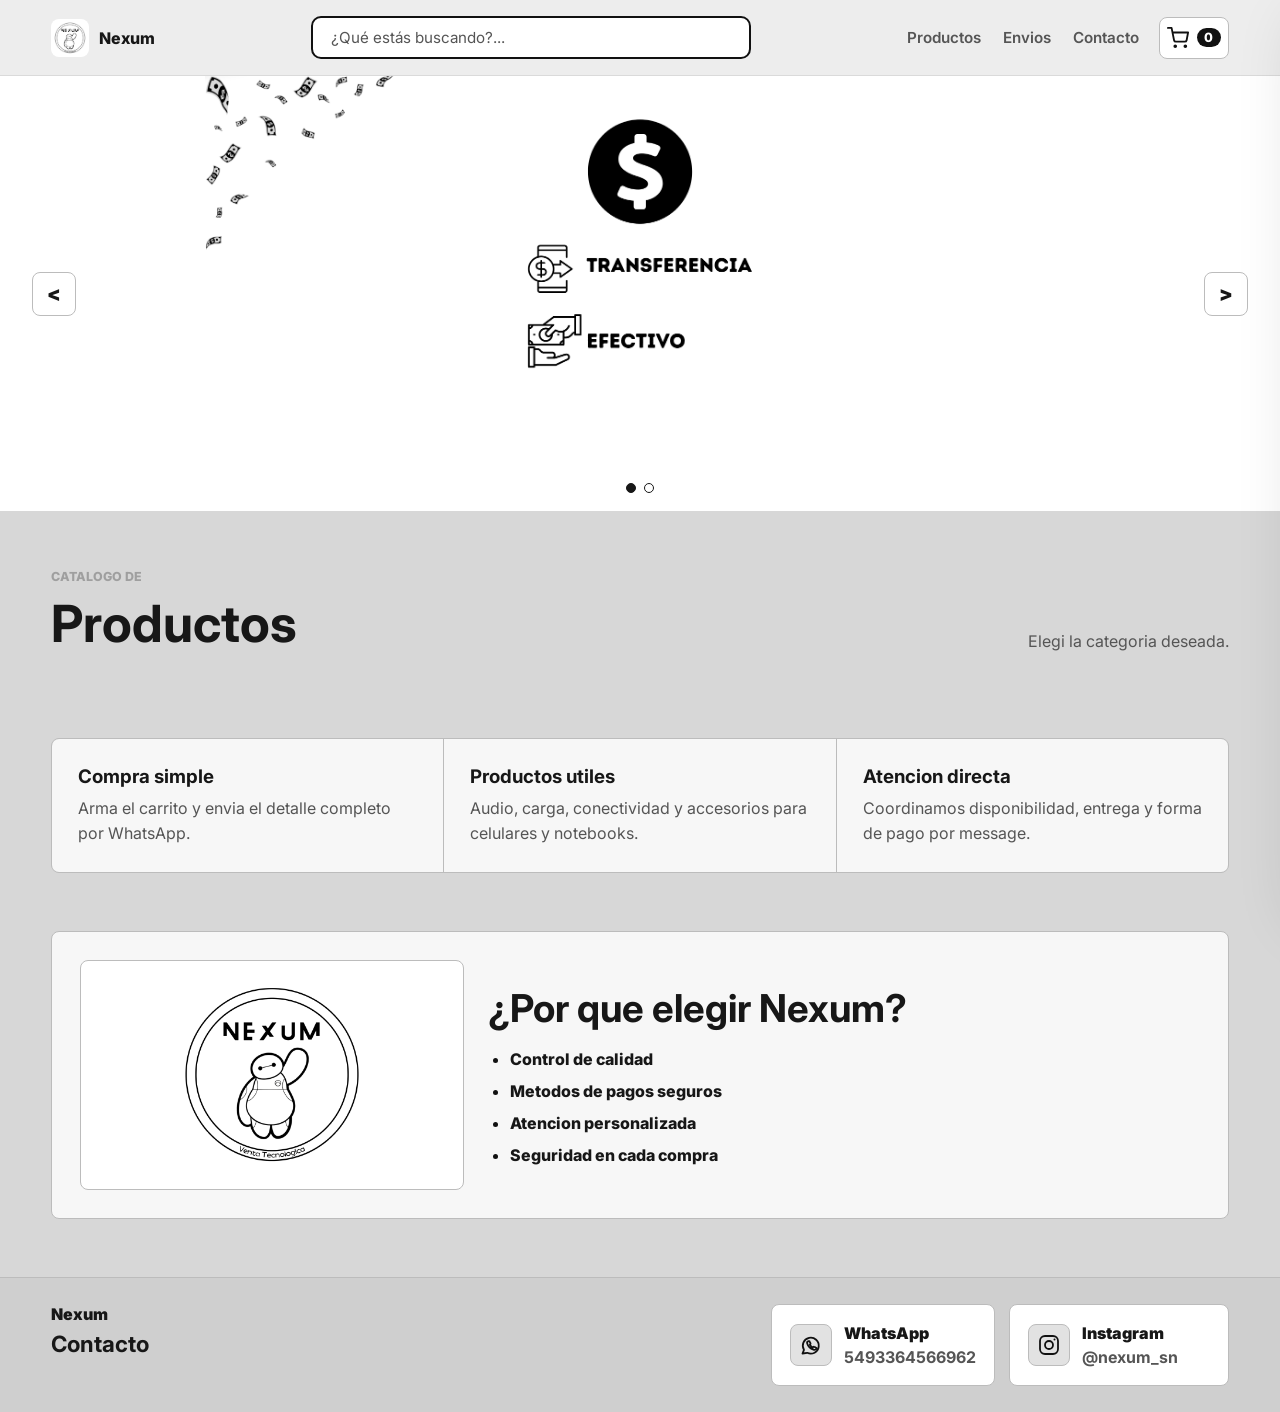
<file: index.html>
<!doctype html>
<html lang="es">
  <head>
    <meta charset="UTF-8" />
    <meta name="viewport" content="width=device-width, initial-scale=1.0" />
    <title>Nexum</title>
    <link rel="icon" type="image/png" sizes="32x32" href="./assets/favicon.png?v=2" />
    <link rel="shortcut icon" type="image/png" href="./assets/favicon.png?v=2" />
    <link rel="apple-touch-icon" href="./assets/favicon.png?v=2" />
    <link rel="preconnect" href="https://fonts.googleapis.com" />
    <link rel="preconnect" href="https://fonts.gstatic.com" crossorigin />
    <link
      href="https://fonts.googleapis.com/css2?family=Inter:wght@400;500;600;700;800&display=swap"
      rel="stylesheet"
    />
    <link rel="stylesheet" href="./styles.css" />
  </head>
  <body>
    <header class="site-header">
      <a class="brand" href="#" aria-label="Nexum">
        <img class="brand-logo" src="./assets/Logo Logotipo Diseño Marca Personal Sencillo Rosa (1).png" alt="" onload="this.nextElementSibling.remove()" onerror="this.remove()" />
        <span class="brand-mark">NX</span>
        <span>Nexum</span>
      </a>

      <div class="search-container">
        <input type="text" id="searchInput" class="search-input" placeholder="¿Qué estás buscando?..." aria-label="Buscar productos" autocomplete="off">
        <div id="searchResultsDropdown" class="search-results-dropdown" hidden></div>
      </div>

      <nav class="nav-links" aria-label="Navegacion principal">
        <a href="#productos">Productos</a>
        <a href="#envios">Envios</a>
        <a href="#contacto">Contacto</a>
      </nav>

      <button class="cart-button" type="button" id="openCart" aria-label="Abrir carrito">
        <img class="cart-icon" src="./assets/cart-icon.svg" alt="" aria-hidden="true" />
        <span class="cart-count" id="cartCount">0</span>
      </button>
    </header>

    <main>
      <section class="hero-carousel" aria-label="Informacion destacada">
        <div class="carousel-track" id="carouselTrack">
          <article class="carousel-slide is-active">
            <img src="./assets/carousel-pagos.png" alt="Formas de pago: transferencia y efectivo" />
          </article>
          <article class="carousel-slide">
            <img src="./assets/carousel-envios.png" alt="Envios locales en San Nicolas y alrededores" />
          </article>
        </div>

        <button class="carousel-button carousel-prev" type="button" id="carouselPrev" aria-label="Imagen anterior">
          &lt;
        </button>
        <button class="carousel-button carousel-next" type="button" id="carouselNext" aria-label="Imagen siguiente">
          &gt;
        </button>

        <div class="carousel-dots" aria-label="Seleccionar imagen">
          <button class="carousel-dot is-active" type="button" data-slide="0" aria-label="Ver formas de pago"></button>
          <button class="carousel-dot" type="button" data-slide="1" aria-label="Ver informacion de envios"></button>
        </div>
      </section>

      <section class="section" id="productos">
        <div class="section-heading">
          <div>
            <p class="eyebrow">Catalogo de</p>
            <h2 id="catalogTitle">Productos</h2>
          </div>
          <p class="section-copy" id="catalogDescription">Elegi la categoria deseada.</p>
        </div>

        <div class="products-grid" id="productsGrid" aria-live="polite"></div>
      </section>

      <section class="info-band" id="envios">
        <article>
          <h3>Compra simple</h3>
          <p>Arma el carrito y envia el detalle completo por WhatsApp.</p>
        </article>
        <article>
          <h3>Productos utiles</h3>
          <p>Audio, carga, conectividad y accesorios para celulares y notebooks.</p>
        </article>
        <article>
          <h3>Atencion directa</h3>
          <p>Coordinamos disponibilidad, entrega y forma de pago por message.</p>
        </article>
      </section>

      <section class="trust-section" aria-label="Por que elegir Nexum">
        <div class="trust-logo-panel">
          <img src="./assets/Logo Logotipo Diseño Marca Personal Sencillo Rosa (1).png" alt="Nexum" />
        </div>
        <div class="trust-content">
          <h2>¿Por que elegir Nexum?</h2>
          <ul class="trust-list">
            <li>Control de calidad</li>
            <li>Metodos de pagos seguros</li>
            <li>Atencion personalizada</li>
            <li>Seguridad en cada compra</li>
          </ul>
        </div>
      </section>
    </main>

    <aside class="cart-panel" id="cartPanel" aria-label="Carrito de compras" aria-hidden="true">
      <div class="cart-panel-header">
        <div>
          <p class="eyebrow">Pedido</p>
          <h2>Tu carrito</h2>
        </div>
        <button class="icon-button" type="button" id="closeCart" aria-label="Cerrar carrito">x</button>
      </div>

      <div class="cart-items" id="cartItems"></div>

      <div class="cart-empty" id="cartEmpty">
        <strong>El carrito esta vacio</strong>
        <span>Agrega productos para preparar tu pedido.</span>
      </div>

      <div class="cart-footer">
        <div class="total-row">
          <span>Total</span>
          <strong id="cartTotal">$0</strong>
        </div>
        <button class="checkout-button" type="button" id="checkoutButton">
          <img src="./assets/whatsapp-icon.svg" alt="" aria-hidden="true" />
          <span style="display: none;">Nexum</span>
          Pedir por WhatsApp
        </button>
      </div>
    </aside>

    <div class="overlay" id="overlay" hidden></div>

    <footer class="footer" id="contacto">
      <div class="footer-heading">
        <span>Nexum</span>
        <strong>Contacto</strong>
      </div>
      <div class="contact-menu">
        <a
          class="contact-card"
          href="https://wa.me/5493364566962"
          target="_blank"
          rel="noopener"
        >
          <img class="contact-icon" src="./assets/whatsapp-icon.svg" alt="" aria-hidden="true" />
          <span class="contact-label">WhatsApp</span>
          <span class="contact-value">5493364566962</span>
        </a>
        <a
          class="contact-card"
          href="https://www.instagram.com/nexum_sn/?hl=es"
          target="_blank"
          rel="noopener"
        >
          <img class="contact-icon" src="./assets/instagram-icon.svg" alt="" aria-hidden="true" />
          <span class="contact-label">Instagram</span>
          <span class="contact-value">@nexum_sn</span>
        </a>
      </div>
    </footer>

    <script src="./script.js"></script>
  </body>
</html>
</file>
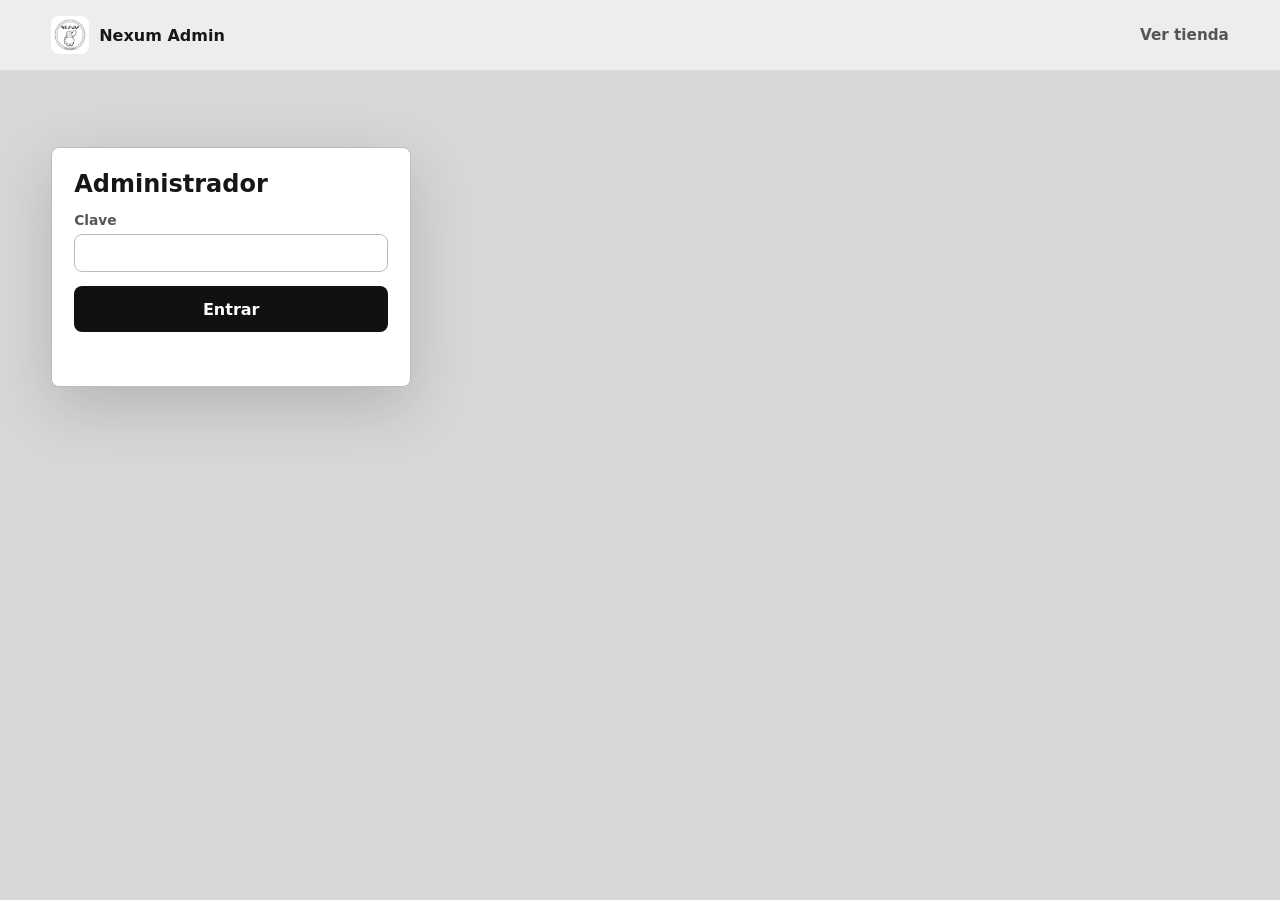
<file: admin.html>
<!doctype html>
<html lang="es">
  <head>
    <meta charset="UTF-8" />
    <meta name="viewport" content="width=device-width, initial-scale=1.0" />
    <title>Nexum Admin</title>
    <link rel="icon" type="image/png" sizes="32x32" href="./assets/favicon.png?v=2" />
    <link rel="stylesheet" href="./styles.css" />
  </head>
  <body>
    <header class="site-header">
      <a class="brand" href="./index.html" aria-label="Volver a Nexum">
        <img class="brand-logo" src="./assets/Logo Logotipo Diseño Marca Personal Sencillo Rosa (1).png" alt="" onload="this.nextElementSibling.remove()" onerror="this.remove()" />
        <span class="brand-mark">NX</span>
        <span>Nexum Admin</span>
      </a>
      <nav class="nav-links" aria-label="Navegacion administrador">
        <a href="./index.html">Ver tienda</a>
      </nav>
    </header>

    <main class="admin-page">
      <section class="admin-login" id="adminLogin" aria-label="Ingreso administrador">
        <form class="admin-login-box" id="adminLoginForm">
          <h2>Administrador</h2>
          <label>
            Clave
            <input type="password" id="adminPassword" autocomplete="current-password" required />
          </label>
          <button class="primary-link" type="submit">Entrar</button>
          <span class="admin-message" id="adminLoginMessage"></span>
        </form>
      </section>

      <section class="admin-panel" id="adminPanel" aria-label="Panel Administrador">
        <div class="admin-panel-header">
          <div>
            <p class="eyebrow">Gestion</p>
            <h2>Productos</h2>
          </div>
          <a class="back-button" href="./index.html">Ver tienda</a>
          <button class="back-button" id="logoutAdmin" type="button">
  Salir
</button>
        </div>

        <form class="admin-form" id="adminForm">
          <input type="hidden" id="adminProductId" />
          <label>
            Nombre
            <input type="text" id="adminName" required />
          </label>
          <label>
            Categoria
            <select id="adminCategory" required>
              <option value="parlantes">Parlantes</option>
              <option value="smartwatch">Smartwatch</option>
              <option value="cables">Cables</option>
              <option value="adaptadores">Adaptadores</option>
            </select>
            <div class="admin-category-add">
  <input
    type="text"
    id="newCategory"
    placeholder="Nueva categoria"
  />

  <button type="button" id="addCategoryButton">
    Agregar categoria
  </button>
</div>
          </label>
          <div class="admin-form-row">
            <label>
              Precio
              <input type="number" id="adminPrice" min="0" step="1" required />
            </label>
            <label>
              Stock
              <input type="number" id="adminStock" min="0" step="1" required />
            </label>
          </div>
          <label>
            Descripcion
            <textarea id="adminDescription" rows="3" required></textarea>
          </label>
          <label>
            Colores
            <input type="text" id="adminColors" placeholder="Violeta:#6c37b8, Negro:#050505" />
          </label>
          <label>
            Imagen
            <input type="file" id="adminImage" accept="image/*" />
          </label>
          <div class="admin-actions">
            <button class="add-button" type="submit">Guardar producto</button>
            <button class="back-button" type="button" id="adminClear">Limpiar</button>
          </div>
        </form>

        <div class="admin-products" id="adminProducts"></div>
      </section>
    </main>

    <script src="./admin.js"></script>
  </body>
</html>
</file>
<file: styles.css>
:root {
  --bg: #d7d7d7;
  --surface: #ffffff;
  --ink: #171717;
  --muted: #555555;
  --line: #bcbcbc;
  --accent: #111111;
  --accent-strong: #333333;
  --soft: #e2e2e2;
  --panel: #c9c9c9;
  --shadow: 0 20px 60px rgba(0, 0, 0, 0.16);
}

* {
  box-sizing: border-box;
}

html {
  scroll-behavior: smooth;
}

body {
  margin: 0;
  font-family: Inter, system-ui, -apple-system, BlinkMacSystemFont, "Segoe UI", sans-serif;
  color: var(--ink);
  background: var(--bg);
}

button,
a {
  font: inherit;
}

a {
  color: inherit;
  text-decoration: none;
}

.site-header {
  position: sticky;
  top: 0;
  z-index: 20;
  display: flex;
  align-items: center;
  justify-content: space-between;
  gap: 20px;
  padding: 16px clamp(18px, 4vw, 56px);
  border-bottom: 1px solid rgba(216, 216, 216, 0.85);
  background: rgba(238, 238, 238, 0.94);
  backdrop-filter: blur(16px);
}

.brand,
.nav-links,
.cart-button {
  display: flex;
  align-items: center;
}

.brand {
  gap: 10px;
  font-weight: 800;
}

.brand-logo {
  width: 38px;
  height: 38px;
  border-radius: 8px;
  object-fit: contain;
}

.brand-mark {
  display: grid;
  width: 38px;
  height: 38px;
  place-items: center;
  border-radius: 8px;
  color: #fff;
  background: var(--accent);
  font-size: 0.78rem;
}

.search-container {
  position: relative;
  flex: 1;
  max-width: 440px;
  margin: 0 auto;
}

.search-input {
  width: 100%;
  padding: 10px 18px;
  border: 2.5px solid var(--accent);
  border-radius: 10px;
  font-family: inherit;
  font-size: 0.95rem;
  font-weight: 600;
  color: var(--ink);
  background-color: var(--surface);
  outline: none;
  transition: all 160ms ease-in-out;
}

.search-input::placeholder {
  color: var(--muted);
  font-weight: 400;
}

.search-input:focus {
  background-color: var(--surface);
  border-color: var(--accent);
  box-shadow: 0 4px 12px rgba(0, 0, 0, 0.1);
}

.nav-links {
  gap: 22px;
  color: var(--muted);
  font-size: 0.95rem;
  font-weight: 600;
}

.nav-links a:hover {
  color: var(--ink);
}

.cart-button {
  min-width: 70px;
  height: 42px;
  justify-content: center;
  gap: 8px;
  border: 1px solid var(--line);
  border-radius: 8px;
  color: var(--ink);
  background: var(--surface);
  cursor: pointer;
}

.cart-icon {
  width: 22px;
  height: 22px;
  display: block;
}

.cart-count {
  min-width: 24px;
  padding: 2px 7px;
  border-radius: 999px;
  color: #fff;
  background: var(--accent);
  font-size: 0.8rem;
  font-weight: 800;
}

.hero-carousel {
  position: relative;
  overflow: hidden;
  background: #fff;
}

.hero-carousel.is-hidden {
  display: none;
}

.is-hidden {
  display: none !important;
}

.carousel-track {
  display: flex;
  transition: transform 420ms ease;
}

.carousel-slide {
  min-width: 100%;
  background: #fff;
}

.carousel-slide img {
  display: block;
  width: 100%;
  height: clamp(260px, 34vw, 460px);
  object-fit: contain;
  background: #fff;
}

.carousel-button {
  position: absolute;
  top: 50%;
  z-index: 2;
  display: grid;
  width: 44px;
  height: 44px;
  place-items: center;
  border: 1px solid var(--line);
  border-radius: 8px;
  color: var(--ink);
  background: rgba(255, 255, 255, 0.86);
  cursor: pointer;
  font-size: 1.25rem;
  font-weight: 900;
  transform: translateY(-50%);
}

.carousel-button:hover {
  background: #fff;
}

.carousel-prev {
  left: clamp(12px, 3vw, 32px);
}

.carousel-next {
  right: clamp(12px, 3vw, 32px);
}

.carousel-dots {
  position: absolute;
  right: 0;
  bottom: 18px;
  left: 0;
  display: flex;
  justify-content: center;
  gap: 8px;
}

.carousel-dot {
  width: 10px;
  height: 10px;
  padding: 0;
  border: 1px solid var(--ink);
  border-radius: 999px;
  background: transparent;
  cursor: pointer;
}

.carousel-dot.is-active {
  background: var(--ink);
}

.eyebrow {
  margin: 0 0 8px;
  color: #9f9f9f;
  font-size: 0.78rem;
  font-weight: 800;
  letter-spacing: 0;
  text-transform: uppercase;
}

.hero h1 {
  margin: 0;
  max-width: 12ch;
  font-size: clamp(3rem, 8vw, 6.6rem);
  line-height: 0.94;
  letter-spacing: 0;
}

.hero-copy {
  max-width: 560px;
  margin: 22px 0 30px;
  color: rgba(255, 255, 255, 0.86);
  font-size: clamp(1rem, 2vw, 1.25rem);
  line-height: 1.6;
}

.primary-link,
.checkout-button,
.add-button {
  display: inline-flex;
  min-height: 46px;
  align-items: center;
  justify-content: center;
  border: 0;
  border-radius: 8px;
  color: #fff;
  background: var(--accent);
  font-weight: 800;
  cursor: pointer;
  transition: transform 160ms ease, background 160ms ease;
}

.primary-link {
  padding: 0 22px;
}

.primary-link:hover,
.checkout-button:hover,
.add-button:hover {
  background: var(--accent-strong);
  transform: translateY(-1px);
}

.section {
  padding: 58px clamp(18px, 4vw, 56px);
  background: var(--bg);
}

.section-heading {
  display: flex;
  align-items: end;
  justify-content: space-between;
  gap: 24px;
  margin-bottom: 26px;
}

.section-heading h2 {
  margin: 0;
  font-size: clamp(2rem, 4vw, 3.4rem);
  letter-spacing: 0;
}

.section-copy {
  max-width: 320px;
  margin: 0;
  color: var(--muted);
  line-height: 1.55;
}

.products-grid {
  display: grid;
  grid-template-columns: repeat(3, minmax(0, 1fr));
  gap: 18px;
}

.categories-grid {
  display: grid;
  grid-template-columns: repeat(4, minmax(0, 1fr));
  gap: 18px;
}

.category-card {
  display: grid;
  gap: 12px;
  min-height: 280px;
  padding: 18px;
  border: 1px solid var(--line);
  border-radius: 8px;
  color: var(--ink);
  background: #f7f7f7;
  cursor: pointer;
  text-align: left;
  transition: transform 160ms ease, box-shadow 160ms ease;
}

.category-card:hover {
  box-shadow: var(--shadow);
  transform: translateY(-2px);
}

.category-image {
  width: 100%;
  aspect-ratio: 1 / 1;
  object-fit: contain;
  padding: 16px;
  border-radius: 8px;
  background: var(--soft);
}

.category-name {
  font-size: 1.2rem;
  font-weight: 900;
}

.category-count {
  color: var(--muted);
  font-size: 0.92rem;
  font-weight: 700;
}

.products-toolbar {
  grid-column: 1 / -1;
  display: flex;
  align-items: center;
  justify-content: space-between;
  gap: 16px;
  margin-bottom: 4px;
}

.products-toolbar h3 {
  margin: 0;
  font-size: 1.45rem;
}

.back-button {
  min-height: 42px;
  padding: 0 14px;
  border: 1px solid var(--line);
  border-radius: 8px;
  color: var(--ink);
  background: var(--surface);
  cursor: pointer;
  font-weight: 800;
}

.back-button:hover {
  background: var(--soft);
}

.product-card {
  overflow: hidden;
  border: 1px solid var(--line);
  border-radius: 8px;
  background: #f7f7f7;
}

.product-image {
  width: 100%;
  aspect-ratio: 4 / 3;
  object-fit: contain;
  display: block;
  padding: 18px;
  background: var(--soft);
}

.product-body {
  display: grid;
  gap: 14px;
  padding: 18px;
}

.product-category {
  color: var(--muted);
  font-size: 0.74rem;
  font-weight: 800;
  text-transform: uppercase;
}

.product-card h3 {
  margin: 0;
  font-size: 1.08rem;
}

.product-card p {
  min-height: 48px;
  margin: 0;
  color: var(--muted);
  line-height: 1.5;
}

.stock-label {
  width: fit-content;
  padding: 6px 10px;
  border: 1px solid var(--line);
  border-radius: 8px;
  color: var(--ink);
  background: var(--soft);
  font-size: 0.86rem;
  font-weight: 800;
}

.product-colors {
  display: grid;
  gap: 8px;
  color: var(--muted);
  font-size: 0.86rem;
  font-weight: 800;
}

.swatches {
  display: flex;
  flex-wrap: wrap;
  gap: 8px;
}

.color-option {
  display: inline-flex;
  min-height: 34px;
  align-items: center;
  gap: 8px;
  padding: 5px 10px 5px 6px;
  border: 1px solid var(--line);
  border-radius: 8px;
  background: var(--surface);
  color: var(--ink);
  cursor: pointer;
  font-size: 0.86rem;
}

.color-option input {
  position: absolute;
  opacity: 0;
  pointer-events: none;
}

.color-option:has(input:checked) {
  border-color: var(--accent);
  box-shadow: inset 0 0 0 1px var(--accent);
}

.swatch {
  width: 22px;
  height: 22px;
  border: 2px solid #fff;
  border-radius: 4px;
  background: var(--swatch-color);
  box-shadow: 0 0 0 1px var(--line);
}

.product-bottom {
  display: flex;
  align-items: center;
  justify-content: space-between;
  gap: 12px;
}

.price {
  font-size: 1.2rem;
  font-weight: 900;
}

.add-button {
  min-width: 124px;
  padding: 0 14px;
}

.info-band {
  display: grid;
  grid-template-columns: repeat(3, minmax(0, 1fr));
  gap: 1px;
  margin: 0 clamp(18px, 4vw, 56px) 58px;
  overflow: hidden;
  border: 1px solid var(--line);
  border-radius: 8px;
  background: var(--line);
}

.info-band article {
  padding: 26px;
  background: #f7f7f7;
}

.info-band h3 {
  margin: 0 0 8px;
}

.info-band p {
  margin: 0;
  color: var(--muted);
  line-height: 1.55;
}

.trust-section {
  display: grid;
  grid-template-columns: minmax(190px, 0.7fr) minmax(0, 1.3fr);
  align-items: center;
  gap: 24px;
  margin: 0 clamp(18px, 4vw, 56px) 58px;
  padding: 28px;
  border: 1px solid var(--line);
  border-radius: 8px;
  background: #f7f7f7;
}

.trust-logo-panel {
  display: grid;
  min-height: 230px;
  place-items: center;
  border: 1px solid var(--line);
  border-radius: 8px;
  background: #fff;
}

.trust-logo-panel img {
  width: min(220px, 80%);
  height: auto;
  object-fit: contain;
}

.trust-content h2 {
  margin: 0 0 18px;
  font-size: clamp(1.7rem, 3vw, 2.5rem);
}

.trust-list {
  display: grid;
  gap: 12px;
  margin: 0;
  padding-left: 22px;
  color: var(--ink);
  font-weight: 800;
}

.trust-list li::marker {
  color: var(--accent);
}

.cart-panel {
  position: fixed;
  top: 0;
  right: 0;
  z-index: 40;
  display: flex;
  width: min(430px, 100%);
  height: 100vh;
  flex-direction: column;
  padding: 22px;
  background: var(--surface);
  box-shadow: var(--shadow);
  transform: translateX(105%);
  transition: transform 220ms ease;
}

.cart-panel.is-open {
  transform: translateX(0);
}

.cart-panel-header {
  display: flex;
  align-items: start;
  justify-content: space-between;
  gap: 16px;
  padding-bottom: 16px;
  border-bottom: 1px solid var(--line);
}

.cart-panel h2 {
  margin: 0;
}

.icon-button {
  width: 42px;
  height: 42px;
  border: 1px solid var(--line);
  border-radius: 8px;
  background: #fff;
  cursor: pointer;
  font-size: 1.8rem;
  line-height: 1;
}

.cart-items {
  display: grid;
  gap: 14px;
  overflow: auto;
  padding: 18px 0;
}

.cart-item {
  display: grid;
  grid-template-columns: 74px 1fr;
  gap: 12px;
  padding-bottom: 14px;
  border-bottom: 1px solid var(--line);
}

.cart-item img {
  width: 74px;
  height: 74px;
  border-radius: 8px;
  object-fit: cover;
}

.cart-item h3 {
  margin: 0 0 4px;
  font-size: 0.98rem;
}

.cart-item-price {
  color: var(--muted);
  font-size: 0.88rem;
}

.cart-item-color {
  display: block;
  margin-top: 4px;
  color: var(--ink);
  font-size: 0.86rem;
  font-weight: 800;
}

.quantity-row {
  display: flex;
  align-items: center;
  justify-content: space-between;
  gap: 12px;
  margin-top: 10px;
}

.quantity-controls {
  display: flex;
  align-items: center;
  gap: 8px;
}

.quantity-controls button {
  width: 32px;
  height: 32px;
  border: 1px solid var(--line);
  border-radius: 8px;
  background: #fff;
  cursor: pointer;
  font-weight: 900;
}

.remove-button {
  border: 0;
  color: #111111;
  background: transparent;
  cursor: pointer;
  font-size: 0.86rem;
  font-weight: 700;
}

.cart-empty {
  display: grid;
  gap: 8px;
  margin: auto 0;
  padding: 30px;
  border: 1px dashed var(--line);
  border-radius: 8px;
  color: var(--muted);
  text-align: center;
}

.cart-empty[hidden] {
  display: none;
}

.cart-empty strong {
  color: var(--ink);
}

.cart-footer {
  margin-top: auto;
  padding-top: 16px;
  border-top: 1px solid var(--line);
}

.total-row {
  display: flex;
  align-items: center;
  justify-content: space-between;
  margin-bottom: 14px;
  font-size: 1.1rem;
}

.checkout-button {
  width: 100%;
  gap: 10px;
}

.checkout-button img {
  width: 20px;
  height: 20px;
  filter: invert(1);
}

.checkout-button:disabled {
  background: #9a9a9a;
  cursor: not-allowed;
  transform: none;
}

.overlay {
  position: fixed;
  inset: 0;
  z-index: 30;
  background: rgba(0, 0, 0, 0.36);
}

.admin-open-button {
  margin: 0 clamp(18px, 4vw, 56px) 24px;
  padding: 0 14px;
  border: 1px solid var(--line);
  border-radius: 8px;
  color: var(--ink);
  background: var(--surface);
  cursor: pointer;
  font-weight: 900;
}

.admin-login {
  display: grid;
  place-items: center;
  padding: 42px clamp(18px, 4vw, 56px);
  background: var(--bg);
}

.admin-login-box {
  display: grid;
  width: min(360px, 100%);
  gap: 14px;
  padding: 22px;
  border: 1px solid var(--line);
  border-radius: 8px;
  background: var(--surface);
  box-shadow: var(--shadow);
}

.admin-login-box h2,
.admin-panel h2 {
  margin: 0;
}

.admin-login-box label,
.admin-form label {
  display: grid;
  gap: 6px;
  color: var(--muted);
  font-size: 0.86rem;
  font-weight: 800;
}

.admin-login-box input,
.admin-form input,
.admin-form select,
.admin-form textarea,
.admin-price-input {
  width: 100%;
  border: 1px solid var(--line);
  border-radius: 8px;
  padding: 10px 12px;
  color: var(--ink);
  background: #fff;
  font: inherit;
}

.admin-message {
  min-height: 18px;
  color: #8a1f1f;
  font-size: 0.86rem;
  font-weight: 800;
}

.admin-panel {
  display: none;
  width: auto;
  gap: 18px;
  margin: 0 clamp(18px, 4vw, 56px) 34px;
  padding: 22px;
  border: 1px solid var(--line);
  border-radius: 8px;
  background: var(--surface);
  box-shadow: var(--shadow);
}

.admin-page {
  min-height: calc(100vh - 75px);
  padding: 34px 0 58px;
  background: var(--bg);
}

.admin-panel-header,
.admin-actions,
.admin-product-actions {
  display: flex;
  align-items: center;
  justify-content: space-between;
  gap: 12px;
}

.admin-form,
.admin-products {
  display: grid;
  gap: 12px;
}

.admin-form-row {
  display: grid;
  grid-template-columns: 1fr 1fr;
  gap: 12px;
}

.admin-product {
  display: grid;
  grid-template-columns: 72px 1fr;
  gap: 12px;
  padding: 12px;
  border: 1px solid var(--line);
  border-radius: 8px;
  background: #f7f7f7;
}

.admin-product img {
  width: 72px;
  height: 72px;
  border-radius: 8px;
  object-fit: contain;
  background: var(--soft);
}

.admin-product h3 {
  margin: 0 0 8px;
  font-size: 0.98rem;
}

.admin-price-input {
  max-width: 150px;
}

.footer {
  display: flex;
  justify-content: space-between;
  align-items: flex-start;
  gap: 20px;
  padding: 26px clamp(18px, 4vw, 56px);
  border-top: 1px solid var(--line);
  color: var(--muted);
  background: #cfcfcf;
}

.footer-heading {
  display: grid;
  gap: 6px;
}

.footer-heading span {
  color: var(--ink);
  font-weight: 900;
}

.footer-heading strong {
  font-size: 1.4rem;
  color: var(--ink);
}

.contact-menu {
  display: flex;
  gap: 14px;
  flex-wrap: wrap;
}

.contact-card {
  display: grid;
  grid-template-columns: 42px 1fr;
  min-width: 220px;
  column-gap: 12px;
  row-gap: 4px;
  align-items: center;
  padding: 18px;
  border: 1px solid var(--line);
  border-radius: 8px;
  background: var(--surface);
  transition: transform 160ms ease, box-shadow 160ms ease;
}

.contact-card:hover {
  box-shadow: var(--shadow);
  transform: translateY(-2px);
}

.contact-icon {
  grid-row: span 2;
  width: 42px;
  height: 42px;
  padding: 8px;
  border: 1px solid var(--line);
  border-radius: 8px;
  background: var(--soft);
}

.contact-label {
  color: var(--ink);
  font-weight: 900;
}

.contact-value {
  color: var(--muted);
  font-weight: 700;
}

@media (max-width: 860px) {
  .site-header {
    flex-wrap: wrap;
    row-gap: 14px;
    padding-bottom: 14px;
  }
  .search-container {
    order: 4;
    min-width: 100%;
    max-width: 100%;
    margin-top: 4px;
  }
  .nav-links {
    display: none;
  }
  .section-heading,
  .footer {
    align-items: flex-start;
    flex-direction: column;
  }
  .products-grid,
  .categories-grid,
  .info-band {
    grid-template-columns: 1fr;
  }
  .product-card p {
    min-height: auto;
  }
  .sorting-controls {
    justify-content: center;
    padding-inline: 14px;
    margin-bottom: 16px;
  }
  .sort-dropdown {
    width: 100%;
    text-align: center;
    background-position: right 20px center;
  }
}

@media (max-width: 520px) {
  .site-header {
    padding-inline: 14px;
  }
  .brand span:last-child {
    display: none;
  }
  .carousel-button {
    width: 36px;
    height: 36px;
  }
  .carousel-slide img {
    height: 220px;
  }
  .section {
    padding-inline: 14px;
  }
  .info-band {
    margin-inline: 14px;
  }
  .trust-section {
    grid-template-columns: 1fr;
    margin-inline: 14px;
    padding: 20px;
  }
  .trust-logo-panel {
    min-height: 180px;
  }
  .cart-panel {
    padding: 18px;
  }
}

.sorting-controls {
  display: none;
  justify-content: flex-end;
  align-items: center;
  width: 100%;
  max-width: 1200px;
  margin: 0 auto 24px auto;
  padding: 0 clamp(18px, 4vw, 56px);
  box-sizing: border-box;
}

.sort-dropdown {
  background-color: var(--surface);
  color: var(--ink);
  border: 1px solid var(--line);
  border-radius: 8px;
  padding: 10px 16px;
  font-family: inherit;
  font-size: 0.9rem;
  font-weight: 800;
  cursor: pointer;
  outline: none;
  transition: border-color 160ms ease, box-shadow 160ms ease;
  appearance: none;
  -webkit-appearance: none;
  -moz-appearance: none;
  background-image: url("data:image/svg+xml;utf8,<svg xmlns='http://www.w3.org/2000/svg' width='24' height='24' viewBox='0 0 24 24' fill='none' stroke='%23171717' stroke-width='2.5' stroke-linecap='round' stroke-linejoin='round'><polyline points='6 9 12 15 18 9'></polyline></svg>");
  background-repeat: no-repeat;
  background-position: right 14px center;
  background-size: 14px;
  padding-right: 44px;
}

.sort-dropdown:hover {
  background-color: var(--soft);
}

.sort-dropdown:focus {
  border-color: var(--accent);
  box-shadow: 0 0 0 2px var(--soft);
}

.sort-dropdown option {
  background-color: var(--surface);
  color: var(--ink);
  font-weight: 700;
}

/* --- ESTILOS DEL BUSCADOR (NUEVO) --- */

.search-results-dropdown {
  position: absolute;
  top: calc(100% + 8px);
  left: 0;
  width: 100%;
  max-height: 320px;
  overflow-y: auto;
  background: var(--surface);
  border: 1px solid var(--line);
  border-radius: 10px;
  box-shadow: var(--shadow);
  z-index: 100;
  display: flex;
  flex-direction: column;
}

.search-results-dropdown[hidden] {
  display: none;
}

.search-suggest-item {
  display: flex;
  align-items: center;
  gap: 12px;
  padding: 10px 14px;
  cursor: pointer;
  border-bottom: 1px solid var(--soft);
}

.search-suggest-item:hover {
  background: var(--soft);
}

.search-suggest-img {
  width: 44px;
  height: 44px;
  border-radius: 6px;
  object-fit: cover;
  background: var(--soft);
}

.search-suggest-info {
  display: flex;
  flex-direction: column;
  gap: 2px;
}

.search-suggest-title {
  font-size: 0.9rem;
  font-weight: 700;
  margin: 0;
}

.search-suggest-price {
  font-size: 0.85rem;
  color: var(--muted);
  font-weight: 600;
}
/* --- BUSCADOR FLOTANTE SIN AFECTAR LAYOUT --- */

.search-results-dropdown {
  position: absolute; /* Queda por encima de todo sin desplazar nada */
  top: 100%;
  left: 0;
  width: 100%;
  max-height: 320px;
  overflow-y: auto;
  background: var(--surface);
  border: 1px solid var(--line);
  border-radius: 10px;
  box-shadow: var(--shadow);
  z-index: 1000; /* Prioridad máxima sobre otros elementos */
  margin-top: 8px; /* Pequeña separación del input */
  display: flex;
  flex-direction: column;
}

.search-results-dropdown[hidden] {
  display: none;
}

.search-suggest-item {
  display: flex;
  align-items: center;
  gap: 12px;
  padding: 10px 14px;
  cursor: pointer;
  border-bottom: 1px solid var(--soft);
}

.search-suggest-item:hover {
  background: var(--soft);
}

.search-suggest-img {
  width: 44px;
  height: 44px;
  border-radius: 6px;
  object-fit: cover;
  background: var(--soft);
  flex-shrink: 0;
}

.search-suggest-info {
  display: flex;
  flex-direction: column;
  gap: 2px;
}

.search-suggest-title {
  font-size: 0.9rem;
  font-weight: 700;
  margin: 0;
}

.search-suggest-price {
  font-size: 0.85rem;
  color: var(--muted);
  font-weight: 600;
}
</file>
